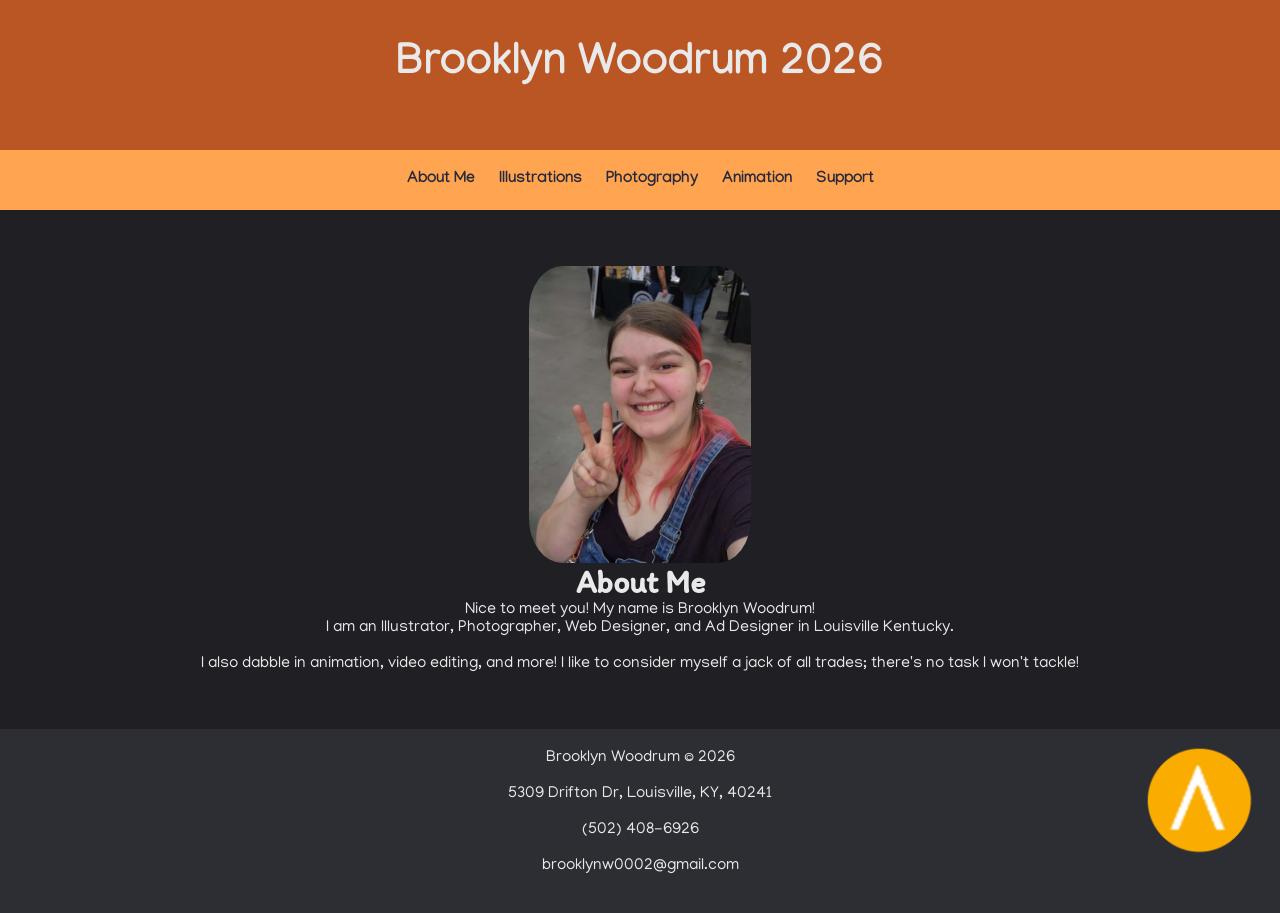
<file: index.html>
<!doctype html>
<html>
<head>
    <!-- Do not change this group of code below -->
    <meta charset="UTF-8">
    <link href="styles.css" rel="stylesheet">
    <meta name="viewport" content="width=device-width, initial-scale=1.0">
    <link rel="preconnect" href="https://fonts.googleapis.com">
<link rel="preconnect" href="https://fonts.gstatic.com" crossorigin>
<link href="https://fonts.googleapis.com/css2?family=Manjari&display=swap" rel="stylesheet">

<link rel="preconnect" href="https://fonts.googleapis.com"><link rel="preconnect" href="https://fonts.gstatic.com" crossorigin><link href="https://fonts.googleapis.com/css2?family=Itim&display=swap" rel="stylesheet">
    <!-- End of group- You can change code again after this -->

    <title>Brooklyn Woodrum 2026</title>

    <link href="https://fonts.googleapis.com/css?family=Open+Sans" rel="stylesheet">
    <!-- NOTE: Google font that you can remove and put in yours -->
<header>
<br> </br>
  <h1>Brooklyn Woodrum 2026</h1> </header>
</head>
<!-- NOTE: The code above needs to be on every HTML file or the navigation will be broken and you might loose CSS styles in general.
You can change the google font, or add a new font.-->
<!-- NOTE No code between head and body -->
<div class="medium">
<body>


      <!-- wrapper alows for extra space between the edge of screen and content. This can be changed in the media query -->






    <!--NOTE NAV CODE - watch out! Do not change class or id names -->
    <input type="checkbox" id="xBxHack" />
    <!-- This will trigger the dropdown menu when user clicks in the icon  -->
    <nav id="mainNav" class="mainNav">
	   <div class="navcontainer">
    		<label class="navBars" for="xBxHack">
    			<i class="fa fa-bars"></i>
                <!-- hamburgerc icon -->
    		</label>
    		<ul id="menu" class="menu">
                <!-- NOTE Change links below -->
                <li><a href="index.html">About Me</a></li>
          			<li><a href="menu.html">Illustrations</a></li>
          			<li><a href="photo.html">Photography</a></li>
                	<li><a href="anime.html">Animation</a></li>
                  	<li><a href="support.html">Support</a></li>
                <!-- Some of these links above won't be developed - make sure those have a hashtag in the link address so it will keep users from visiting a broken page.-->
    		</ul>
    	</div><!-- end NAV container-->
    </nav><!--NOTE End NAV CODE-->



       <a href="#top"> <img src="images/112.png" class="spider"> </a>

    <div class="wrapper">
        <!-- wrapper alows for extra space between the edge of screen and content. This can be changed in the media query -->
        <br> </br>
        <img src="images/selfie.jpg" alt="" class="icon">
            <h2>About Me</h2>
            <div class="medium-size">
                <p>Nice to meet you! My name is Brooklyn Woodrum! </p>

                 <p>I am an Illustrator, Photographer, Web Designer, and Ad Designer in Louisville Kentucky.
                   <br> </br>I also dabble in animation, video editing, and more! I like to consider myself a jack of all trades; there's no task I won't tackle!</p>

<br> </br>



      </div> <!-- END medium size-->












  </div><!--end wrapper-->



</div>

<footer>

  <p>Brooklyn Woodrum &copy 2026
  <br></br>
    5309 Drifton Dr, Louisville, KY, 40241 <br></br>
    (502) 408-6926<br></br>
    brooklynw0002@gmail.com<br></br>
  </p>

</footer>
  </body><!-- DO NOT DELETE CLOSING BODY TAG-->
</html><!-- DO NOT DELETE CLOSING HTML TAG-->


<!doctype html>
</file>
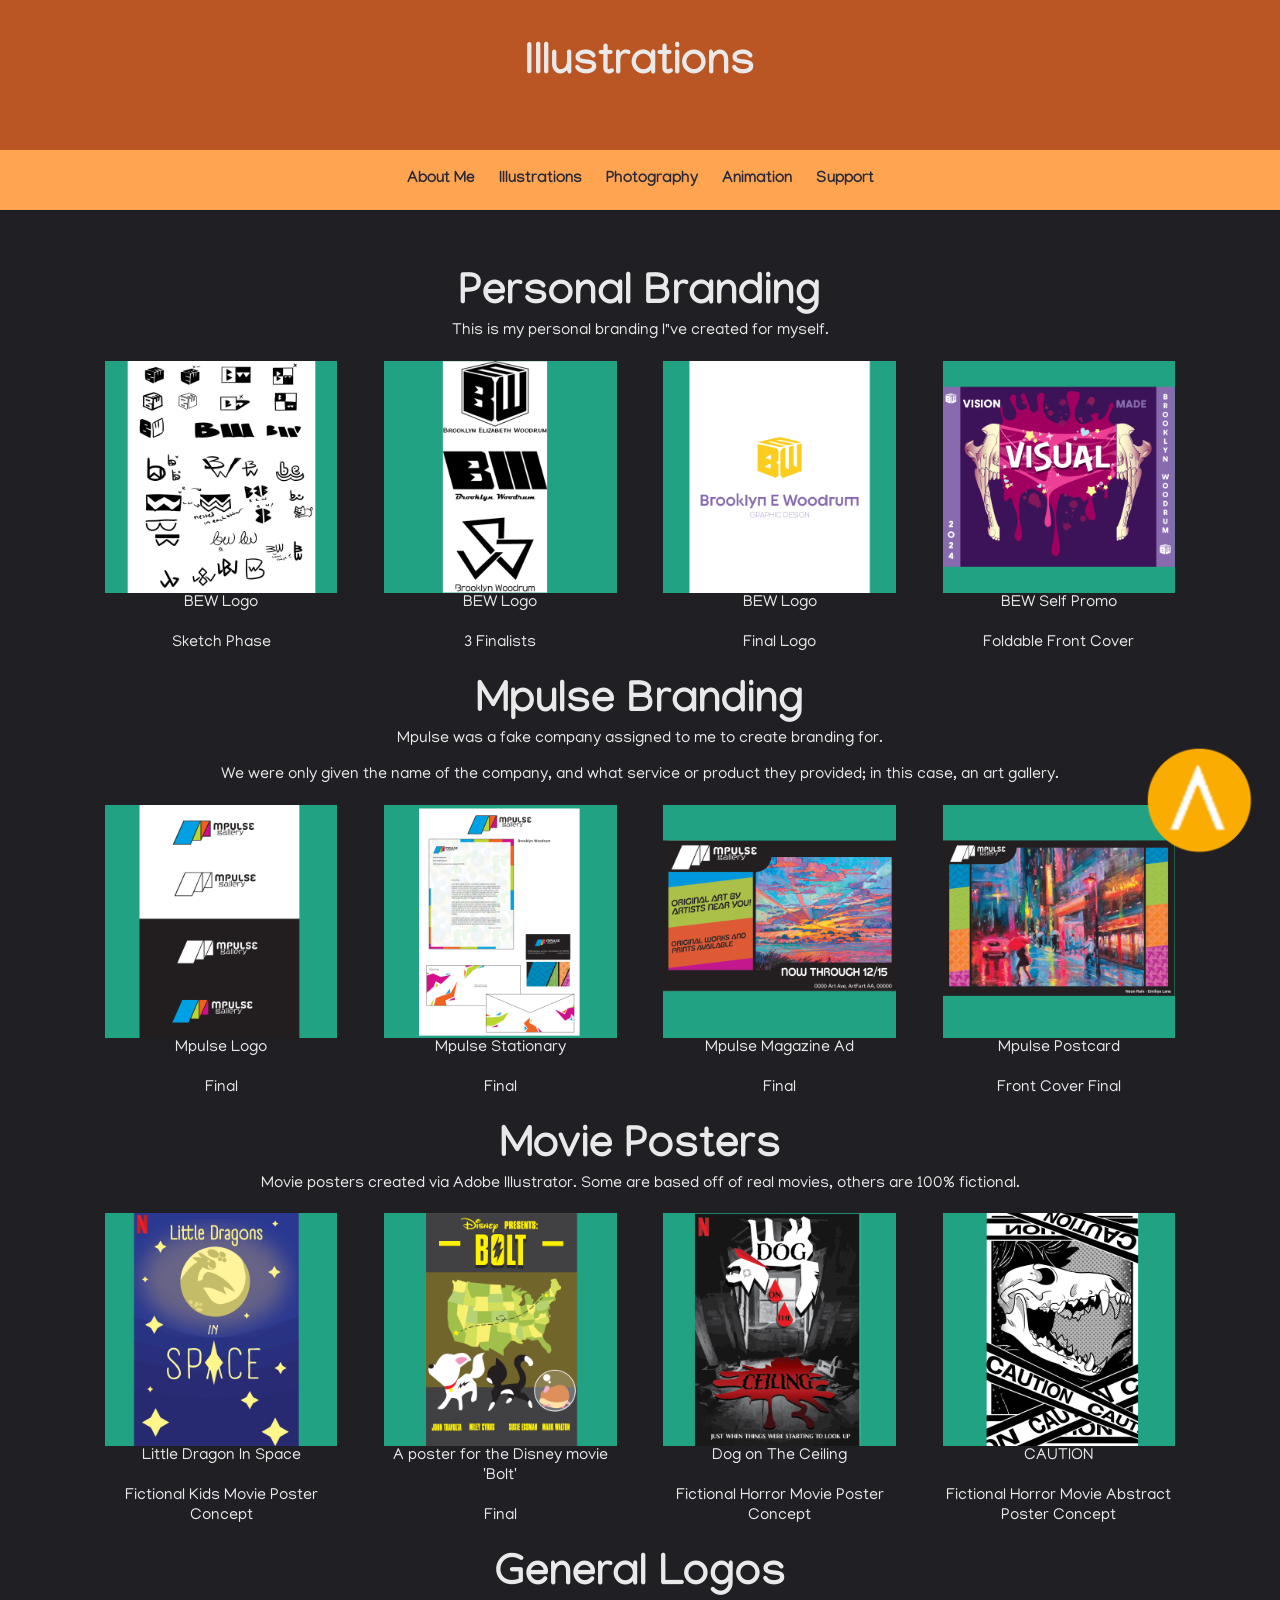
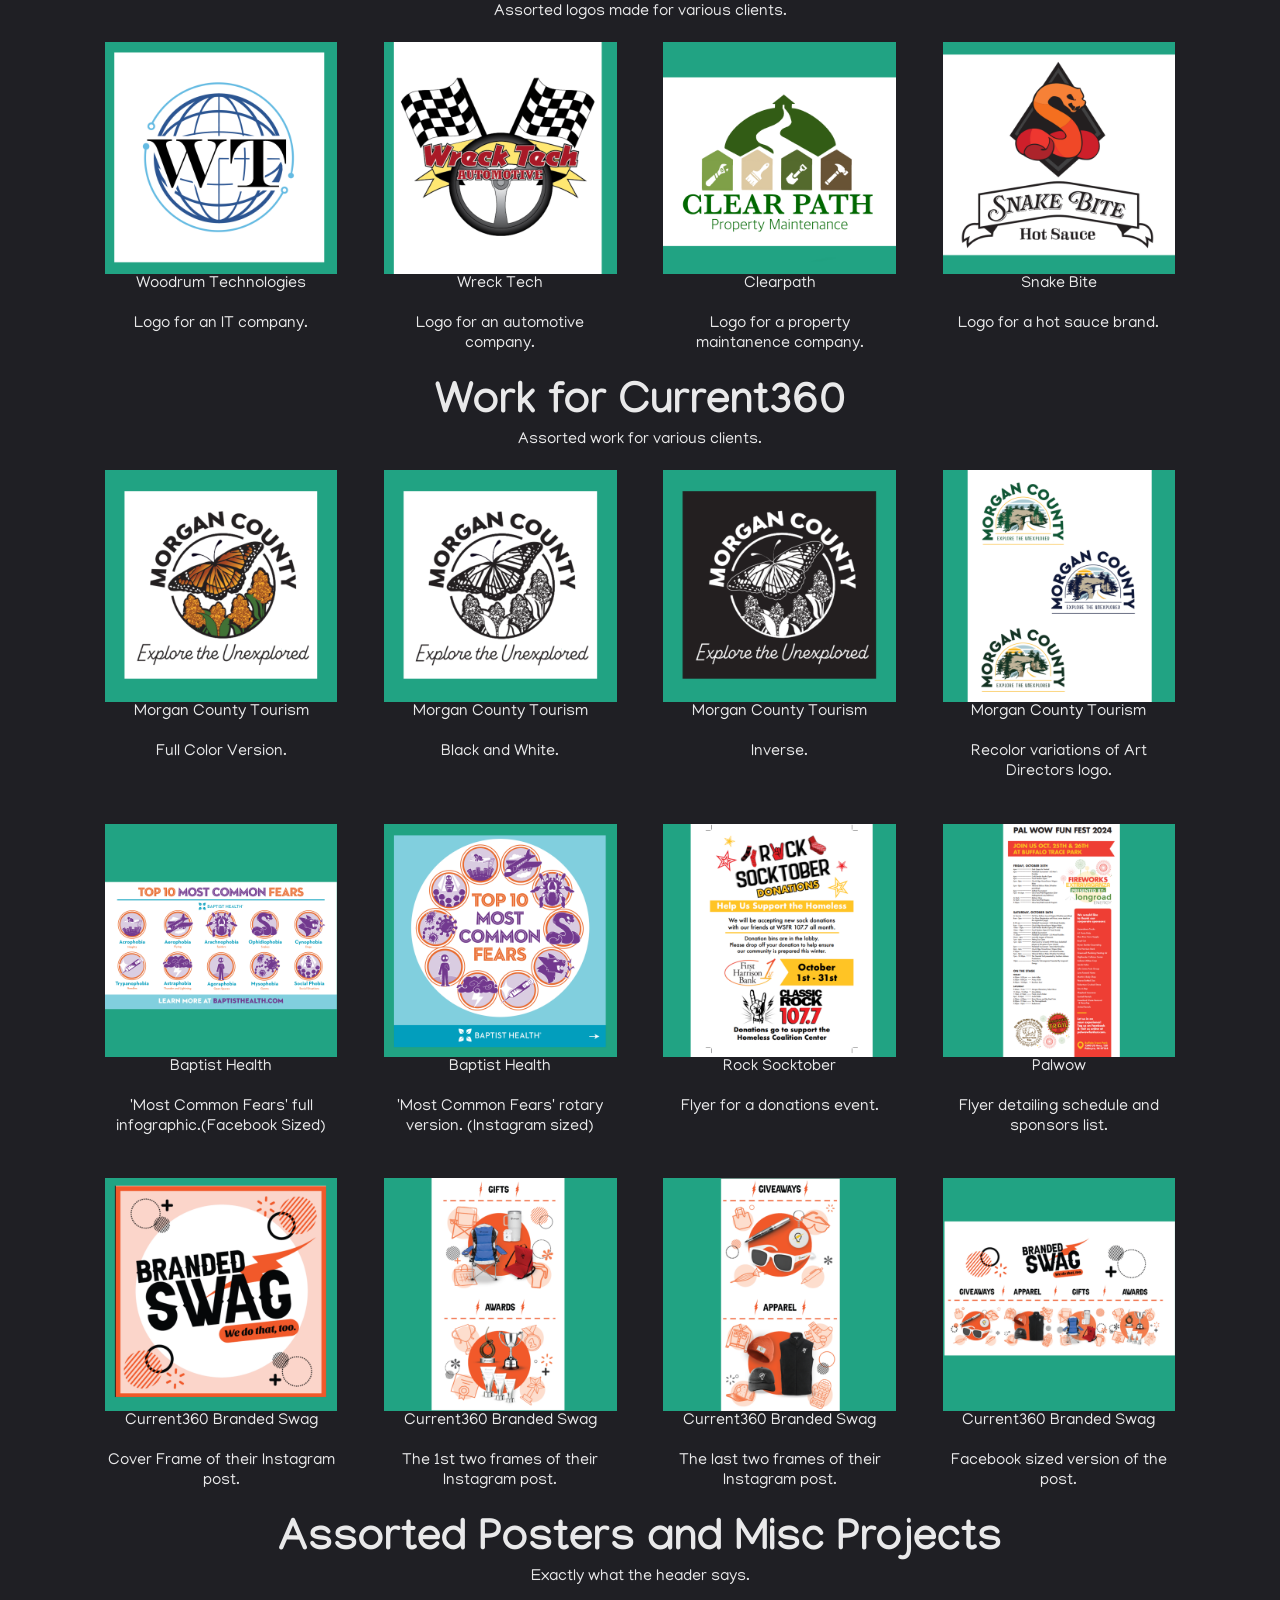
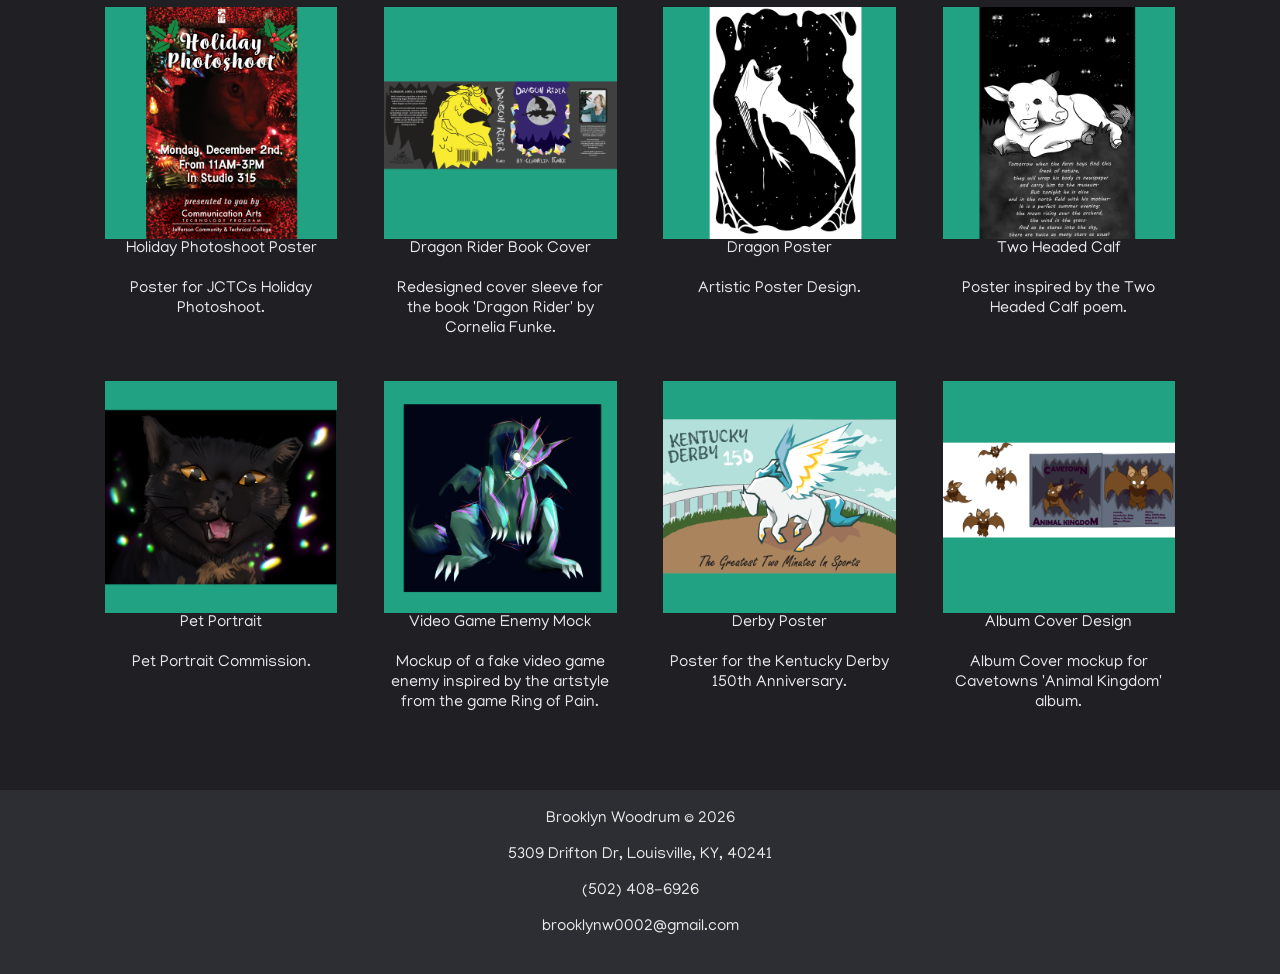
<file: menu.html>
<!doctype html>
<html>
<head>
    <!-- Do not change this group of code below -->
    <meta charset="UTF-8">
    <link href="styles.css" rel="stylesheet">
    <meta name="viewport" content="width=device-width, initial-scale=1.0">
    <link rel="preconnect" href="https://fonts.googleapis.com">
<link rel="preconnect" href="https://fonts.gstatic.com" crossorigin>
<link href="https://fonts.googleapis.com/css2?family=Manjari&display=swap" rel="stylesheet">

<link rel="preconnect" href="https://fonts.googleapis.com"><link rel="preconnect" href="https://fonts.gstatic.com" crossorigin><link href="https://fonts.googleapis.com/css2?family=Itim&display=swap" rel="stylesheet">
    <!-- End of group- You can change code again after this -->

    <title>Brooklyn Woodrum 2026</title>

    <link href="https://fonts.googleapis.com/css?family=Open+Sans" rel="stylesheet">
    <!-- NOTE: Google font that you can remove and put in yours -->
<header>
<br> </br>
  <h1>Illustrations</h1> </header>
</head>
<!-- NOTE: The code above needs to be on every HTML file or the navigation will be broken and you might loose CSS styles in general.
You can change the google font, or add a new font.-->
<!-- NOTE No code between head and body -->
<div class="medium">
<body>


    <!--NOTE NAV CODE - watch out! Do not change class or id names -->
    <input type="checkbox" id="xBxHack" />
    <!-- This will trigger the dropdown menu when user clicks in the icon  -->
    <nav id="mainNav" class="mainNav">
	   <div class="navcontainer">
    		<label class="navBars" for="xBxHack">
    			<i class="fa fa-bars"></i>
                <!-- hamburgerc icon -->
    		</label>
    		<ul id="menu" class="menu">
                <!-- NOTE Change links below -->
                <li><a href="index.html">About Me</a></li>
          			<li><a href="menu.html">Illustrations</a></li>
          			<li><a href="photo.html">Photography</a></li>
                	<li><a href="anime.html">Animation</a></li>
                  	<li><a href="support.html">Support</a></li>
                <!-- Some of these links above won't be developed - make sure those have a hashtag in the link address so it will keep users from visiting a broken page.-->
    		</ul>
    	</div><!-- end NAV container-->
    </nav><!--NOTE End NAV CODE-->
<a href="#top"> <img src="images/112.png" class="spider"> </a>

    <div class="wrapper">
        <!-- wrapper alows for extra space between the edge of screen and content. This can be changed in the media query -->

<br> </br>


      <div class="medium-size">




      </div> <!-- END medium size-->




    <h1> Personal Branding </h1>
    <p> This is my personal branding I"ve created for myself. </p>
        <div class="grid">
            <!-- NOTE: The class called "grid" has styles in the styles.css media query. It will create multiple colums when the screen is larger.


            When the screen is small the boxes stack for easy reading on a phone. -->


<div class=figure>
              <img src="images/042.png" alt="" class="cathome">
              <p>BEW Logo <br></br> Sketch Phase </p>
              </div>
  <div class=figure>
              <img src="images/010.png" alt="" class="cathome">
              <p>BEW Logo <br></br> 3 Finalists </p>
              </div>
<div class=figure>
                        <img src="images/007.png" alt="" class="cathome">
                        <p>BEW Logo <br></br> Final Logo </p>
                        </div>
              <div class=figure>
                        <img src="images/079.png" alt="" class="cathome">
                        <p>BEW Self Promo <br></br> Foldable Front Cover </p>
                        </div>
                      </div>

                      <h1> Mpulse Branding </h1>
                      <p> Mpulse was a fake company assigned to me to create branding for. <br></br>
                        We were only given the name of the company, and what service or product they provided; in this case, an art gallery. </p>
                      <div class="grid">
<div class=figure>
              <img src="images/051.png" alt="" class="cathome">
              <p>Mpulse Logo <br></br> Final </p>
              </div>

<div class=figure>
            <img src="images/050.png" alt="" class="cathome">
            <p>Mpulse Stationary <br></br> Final </p>
            </div>
<div class=figure>
          <img src="images/052.png" alt="" class="cathome">
          <p>Mpulse Magazine Ad <br></br> Final </p>
          </div>
<div class=figure>
          <img src="images/053.png" alt="" class="cathome">
          <p>Mpulse Postcard<br></br> Front Cover Final </p>
          </div>
    </div>  <!-- end third box -->
<!--start-->
    <h1> Movie Posters </h1>
    <p> Movie posters created via Adobe Illustrator. Some are based off of real movies, others are 100% fictional. </p>
    <div class="grid">
<div class=figure>
<img src="images/043.png" alt="" class="cathome">
<p>Little Dragon In Space <br></br> Fictional Kids Movie Poster Concept </p>
</div>
<div class=figure>
<img src="images/008.png" alt="" class="cathome">
<p>A poster for the Disney movie 'Bolt' <br></br> Final </p>
</div>
<div class=figure>
<img src="images/021.png" alt="" class="cathome">
<p>Dog on The Ceiling <br></br> Fictional Horror Movie Poster Concept </p>
</div>
<div class=figure>
<img src="images/016.png" alt="" class="cathome">
<p>CAUTION<br></br> Fictional Horror Movie Abstract Poster Concept </p>
</div>
</div>  <!--end-->


<!--start-->
    <h1> General Logos </h1>
    <p> Assorted logos made for various clients. </p>
    <div class="grid">
<div class=figure>
<img src="images/105.png" alt="" class="cathome">
<p>Woodrum Technologies<br></br> Logo for an IT company.</p>
</div>
<div class=figure>
<img src="images/000.png" alt="" class="cathome">
<p>Wreck Tech<br></br> Logo for an automotive company.</p>
</div>
<div class=figure>
<img src="images/107.png" alt="" class="cathome">
<p>Clearpath<br></br> Logo for a property maintanence company.</p>
</div>
<div class=figure>
<img src="images/106.png" alt="" class="cathome">
<p>Snake Bite<br></br> Logo for a hot sauce brand.</p>
</div>
</div>  <!--end-->

<!--start-->
    <h1> Work for Current360 </h1>
    <p> Assorted work for various clients. </p>
    <div class="grid">
<div class=figure>
<img src="images/046.png" alt="" class="cathome">
<p>Morgan County Tourism<br></br> Full Color Version.</p>
</div>
<div class=figure>
<img src="images/047.png" alt="" class="cathome">
<p>Morgan County Tourism<br></br>Black and White.</p>
</div>
<div class=figure>
<img src="images/048.png" alt="" class="cathome">
<p>Morgan County Tourism<br></br> Inverse.</p>
</div>
<div class=figure>
<img src="images/045.png" alt="" class="cathome">
<p>Morgan County Tourism<br></br>Recolor variations of Art Directors logo.</p>
</div>

<div class=figure>
<img src="images/057.png" alt="" class="cathome">
<p>Baptist Health<br></br>'Most Common Fears' full infographic.(Facebook Sized)</p>
</div>
<div class=figure>
<img src="images/058.png" alt="" class="cathome">
<p>Baptist Health<br></br>'Most Common Fears' rotary version. (Instagram sized)</p>
</div>
<div class=figure>
<img src="images/077.png" alt="" class="cathome">
<p>Rock Socktober<br></br> Flyer for a donations event.</p>
</div>
<div class=figure>
<img src="images/056.png" alt="" class="cathome">
<p>Palwow<br></br>Flyer detailing schedule and sponsors list.</p>
</div>

<div class=figure>
<img src="images/012.png" alt="" class="cathome">
<p>Current360 Branded Swag<br></br>Cover Frame of their Instagram post.</p>
</div>
<div class=figure>
<img src="images/013.png" alt="" class="cathome">
<p>Current360 Branded Swag<br></br>The 1st two frames of their Instagram post.</p>
</div>
<div class=figure>
<img src="images/014.png" alt="" class="cathome">
<p>Current360 Branded Swag<br></br> The last two frames of their Instagram post.</p>
</div>
<div class=figure>
<img src="images/015.png" alt="" class="cathome">
<p>Current360 Branded Swag<br></br>Facebook sized version of the post.</p>
</div>
</div>  <!--end-->

<!--start-->
    <h1> Assorted Posters and Misc Projects </h1>
    <p> Exactly what the header says. </p>
    <div class="grid">
<div class=figure>
<img src="images/017.png" alt="" class="cathome">
<p>Holiday Photoshoot Poster<br></br> Poster for JCTCs Holiday Photoshoot.</p>
</div>
<div class=figure>
<img src="images/022.png" alt="" class="cathome">
<p>Dragon Rider Book Cover<br></br>Redesigned cover sleeve for the book 'Dragon Rider' by Cornelia Funke.</p>
</div>
<div class=figure>
<img src="images/054.png" alt="" class="cathome">
<p>Dragon Poster<br></br>Artistic Poster Design.</p>
</div>
<div class=figure>
<img src="images/097.png" alt="" class="cathome">
<p>Two Headed Calf<br></br>Poster inspired by the Two Headed Calf poem.</p>
</div>

<div class=figure>
<img src="images/095.png" alt="" class="cathome">
<p>Pet Portrait<br></br>Pet Portrait Commission.</p>
</div>

<div class=figure>
<img src="images/076.png" alt="" class="cathome">
<p>Video Game Enemy Mock<br></br>Mockup of a fake video game enemy inspired by the artstyle from the game Ring of Pain.</p>
</div>

<div class=figure>
<img src="images/019.png" alt="" class="cathome">
<p> Derby Poster<br></br>Poster for the Kentucky Derby 150th Anniversary.</p>
</div>

<div class=figure>
<img src="images/002.png" alt="" class="cathome">
<p>Album Cover Design<br></br>Album Cover mockup for Cavetowns 'Animal Kingdom' album.</p>
</div>
</div>  <!--end-->

          <!-- NOTE You can add more boxes here to be in the grid-->
      <!--End CSS Grid div-->
<br></br>

        <!-- START OF FORM -->


        </div><!-- END two-col-->







  </div><!--end wrapper-->



</div>

      <footer>

        <p>Brooklyn Woodrum &copy 2026
        <br></br>
          5309 Drifton Dr, Louisville, KY, 40241 <br></br>
          (502) 408-6926<br></br>
          brooklynw0002@gmail.com<br></br>
        </p>

      </footer>
  </body><!-- DO NOT DELETE CLOSING BODY TAG-->
</html><!-- DO NOT DELETE CLOSING HTML TAG-->
</file>
<file: styles.css>
header{
  height: 150px;
}



.spider {
  margin-right:0;
  position: fixed;
  bottom: 40px;
  right:20px;
  height:120px
}

* {
  margin: 0px;
  padding: 0px;
  box-sizing: border-box;
}
body {
  font-family: "Raleway", sans-serif;
}
.container {
  position: absolute;
  top: 80%;
  left: 50%;
  transform: translate(-50%, -50%);
}
.container .title {
  text-align: center;
  margin-bottom: 40px;
  color: #acacac;
  font-size: 40px;
}
.compare-row {
display: flex;
 gap: 40px;
}
.compare {
  position: relative;
  width: 640px;
  height: 450px;
  border: 1px solid #f5f5f5;
  box-shadow: 0px 0px 20px 5px rgba(0,0,0,0.15);

}
.compare .before {
  position: relative;
  top: 0px;
  width: 100%;
  height: 100%;

}
.compare .before .after {
  position: absolute;
  top: 0px;
  left: 0px;
  width: 320px;
  height: 450px;

  z-index: 2;
}
.compare input {
  position: absolute;
  top: 0px;
  left: 0px;
  -webkit-appearance: none;
  z-index: 3;
  width: 100%;
  height: 100%;
  background: transparent;
}
.compare input::-webkit-slider-thumb {
  -webkit-appearance: none;
  display: block;
  width: 10px;
  height: 450px;
  border: 1px solid #f5f5f5;
  background: #5b83dc;
  cursor: pointer;
}
.compare input::-webkit-slider-thumb:active {
  background: #e25a5a;
  border: 1px solid #e25a5a;
  transition: all 300ms ease-in-out;
}

body{
  box-sizing: border-box;
  margin: 0;
  padding: 0;
  /* Do not change margin or padding */
  background:#1F1F24;
/* NOTE: do not change the background in media query */
font-family: 'Manjari', sans-serif;

/* NOTE you can change the fonts but always have a backup */
}
/* NOTE: MOBILE STYLES BELOW --------------------- */

/*
color list
#E9E9EA white
#BA5624 tan
#915B3B lite brown
#6B3A1D brown
#2D2E33 black

#1F1F24 charcoal
#FFA552 Copper blue
#BA5624 Copper
#FFA552 lite Copper
#FCDE9C peachy cream


*/

/* START MOBILE FORM STYLES */
    .form-container{
/*       TO CENTER add AUTO for margin right and left*/
      margin: 20px auto;
/*  WIDTH 100%  FOR MOBILE DEVICES*/
      width:90%;
      display:block;
      font-size:1em;
      color:#FFA552;
    }
    form p{
      margin-bottom:5px;

    }
    label{
      display:block;
    }
    #newsletter input{
      display:inline;
      width:auto;
    }
    input{
      /* FOR MOBILE use WIDTH:100% */
      width:100%;
      padding:1.7%;
      margin:1.5% 0;
      font-size: 1em;
      border-radius: 4px;
      border:1px solid #ccc;
      box-sizing: border-box;
    }
    textarea{
      min-height:100px;
       /* FOR MOBILE use WIDTH:100% */
      width: 100%;
      padding: 2%;
      margin: 1.5% 0;
      font-size: 1em;
      border: 1px solid #ccc;
      border-radius: 4px;
      box-sizing: border-box;
    }
    .map{
 display:block;
 width:400px;
 height: 400px;
 margin-left:auto;
 margin-right:auto;
 text-align:center;
 border-radius:15px;
}
    button{
      /* CHANGED COLORS bellow */
      background: #BA5624;
      border: 1px solid #BA5624;
      /* Rounded corners */
      border-radius: 4px;
      /* Text color */
      color:#1F1F24;
      margin-top: 20px;
      margin-bottom: 20px;
      padding:10px 20px;
      font-size: 1.1em;
    }

    .submit{
      width:50px;/* CHANGED COLORS bellow */
    background: #BA5624;
    border: 1px solid #BA5624;
    /* Rounded corners */
    border-radius: 4px;
    /* Text color */
    color:#1F1F24;
    margin-top: 20px;
    margin-bottom: 20px;
    padding:10px 20px;
    font-size: 1.1em;}
  /*        END MOBILE FORM STYLES */


header{
  background:#BA5624;

}
/* NOTE do not change nav styles below without checking with April */
.mainNav {
  background: #FFA552;
  color: #1a1b18;
  height: 60px;
  position: relative;
}
.mainNav a {
  text-decoration: none;


}
.mainNav .menu {
  background: #FFA552;
  box-shadow: inset 0 1px 5px rgba(0, 0, 0, 0.1);
  border-top: 1px solid #efefef;
  display: none;
  list-style: none;
  margin: 0;
  padding: 0;
  text-align: center;
  /*POSITION*/
  position: absolute;
  top: 1200px;
  right: 10;
  left: 10;
}
.mainNav .menu a {
  color: #292938;
  border-bottom: 1px solid #efefef;
  font-weight: bold;
  display: block;
  padding: 150px;

}
.mainNav .menu a:hover {
  background: #BA5624;
  color: #1F1F24;
}
.mainNav .navBars {
  display: inline-block;
  font-size: 1.7em;
  line-height: 1.5em;
  float: right;
  /* NOTE HAMBURGER POSITION to the right*/
  -moz-user-select: none;
   -ms-user-select: none;
       user-select: none;
  -webkit-user-select: none;
}
#xBxHack {
  visibility: hidden;
  opacity: 0;
  position: absolute;
  top: -99999px;
}
#xBxHack:checked ~ nav .menu {
  display: block;
}
.navcontainer {
  max-width: 960px;
  margin: 0 auto;
  padding: 10px;
}
/* NOTE: END Navigation styles --------------------- */

.wrapper{
  background: #1F1F24;
  margin: auto;
  width:90%;
  /* Width with a margin auto keeps the content from touching the edge */
  padding: 20px;
}





h2{
  font-size:2em;
  color: #E9E9EA;
  text-align: center;
  margin-left:auto;
margin-right: auto;
font-family:'Itim', cursive; }

.medium-size{
  font-family: 'Manjari', sans-serif;
  margin-left:auto;
  margin-right: auto;
color: #E9E9EA;
  text-align:center;
  align-content:center;
}


/*this is the first cat photo. this should only affect one photo*/
.icon{
  display:block;
  margin-left:auto;
  margin-right: auto;
  max-width:20%;
  border-radius: 15%;
}



p{
  font-family: 'Manjari', sans-serif;
  margin-left:auto;
  margin-right: auto;
color: #E9E9EA;
  text-align:center;
  align-content:center;
}

a:link{
  text-decoration:none;
}

a:hover, a:active {
  background-color: #BA5624;
  color:#2D2E33;
  border:10px;
  text-decoration: none;
}

a:visited{
  text-decoration: none;
  color:#e9e9ea;

}

.thank{
  display:block;
  margin-left:auto;
  margin-right:auto;
  align-content:center;
  text-align:center;
  border-radius:15px;
}

.cats-link{
  font-family:'Itim', cursive;
  color:#BA5624;
  text-align:center;
  font-size:1.5em;

}



/* NOTE: All other images will need a class to style the width if you want them a diffrent size */

h1{
  font-size: 2.75em;
    color: #E9E9EA;
  text-align: center;
  padding-top: 5px;
}

.list{
  font-family: 'Manjari', sans-serif;
  margin-left:auto;
  margin-right: auto;
color: #E9E9EA;
  text-align:center;
  align-content:center;

}



footer{
  background: #2D2E33;
  color:#e9e9ea;
  text-align: center;
  padding:20px;
}

.figure{
  float: right;
  font-family: 'itim', cursive;
  color:#e9e9ea;
  text-align: center;
  text-indent: 0;
  line-height: 20px;
  margin: 0.8em;
  padding: 0.5em;
}


/* NOTE: START MEDIUM SIZE DISPLAYS ---------------------*/
@media only screen and (min-width: 700px) {


}
img{
     max-width:100%;
     display:block;
     text-align:center;
     margin-left: auto;
  margin-right: auto;
}

    .center-this{
        margin-right: auto;
        margin-left: auto;
        display: block;
        /* Note you can use this to center an element but you have to add a width */
    }

  .grid{
      display: grid;
      grid-template-columns: 1fr 1fr 1fr 1fr;
      grid-column-gap: 5px;
  }
  .grid div{

  }



  /* NOTE Do not change nav styles below ------------without help from April*/
  .mainNav {
      overflow: hidden;
    }
    .mainNav .navBars {
      display: none;
    }
    .mainNav .navcontainer {
      padding-top: 0;
      padding-bottom: 0;
      max-width:100%;
  /* 	Add max-width:100 to counter act the styles above media query so the links could be all the way to the left or right */
    }
    .mainNav .menu {
      display: block;
      box-shadow: none;
      border: none;
      /* float:left; */
      /* NOTE LINKS POSITION to the left*/
      text-align: center;
      /* NOTE LINKS POSITION center*/
      /* float: right; */
      /* NOTE LINKS POSITION to the right*/
      position: static;
    }
    .mainNav .menu li {
      display: inline-block;
    }
    .mainNav .menu a {
      border: none;
      padding: 20px 10px;
    }
/* NOTE END nav styles --------------------------- */

}/* NOTE: DO NOT DELETE THIS LAST CURLY BRACE */
/* NOTE END MEDIUM SIZE DISPLAYS ----------------------- */
/* NOTE START LARGE SCREEN STYLES BELOW ---------------- */
@media only screen and (min-width: 1200px) {

  /*         START DESKTOP FORM STYLES */
        .form-container{
   /*         CHANGE WIDTH of FORM TO YOUR PREFERENCE */
          width:50%;
        }
        input{
           /* CHANGE WIDTH TO YOUR PREFERENCE */
          width:60%;
        }
        button{
          margin-top: 2%;
          margin-bottom: 2%;
        }
      }
      .map{
   display:block;
   width:100%;

   margin-left:auto;
   margin-right:auto;
   text-align:center;
   border-radius:15px;

 }
 .group{
   display:inline-block;
   width:48%;
   vertical-align: top;
 }
}

    .wrapper{
        max-width: 1700px;
    }




}/* NOTE: DO NOT DELETE THIS LAST CURLY BRACE */
</file>
